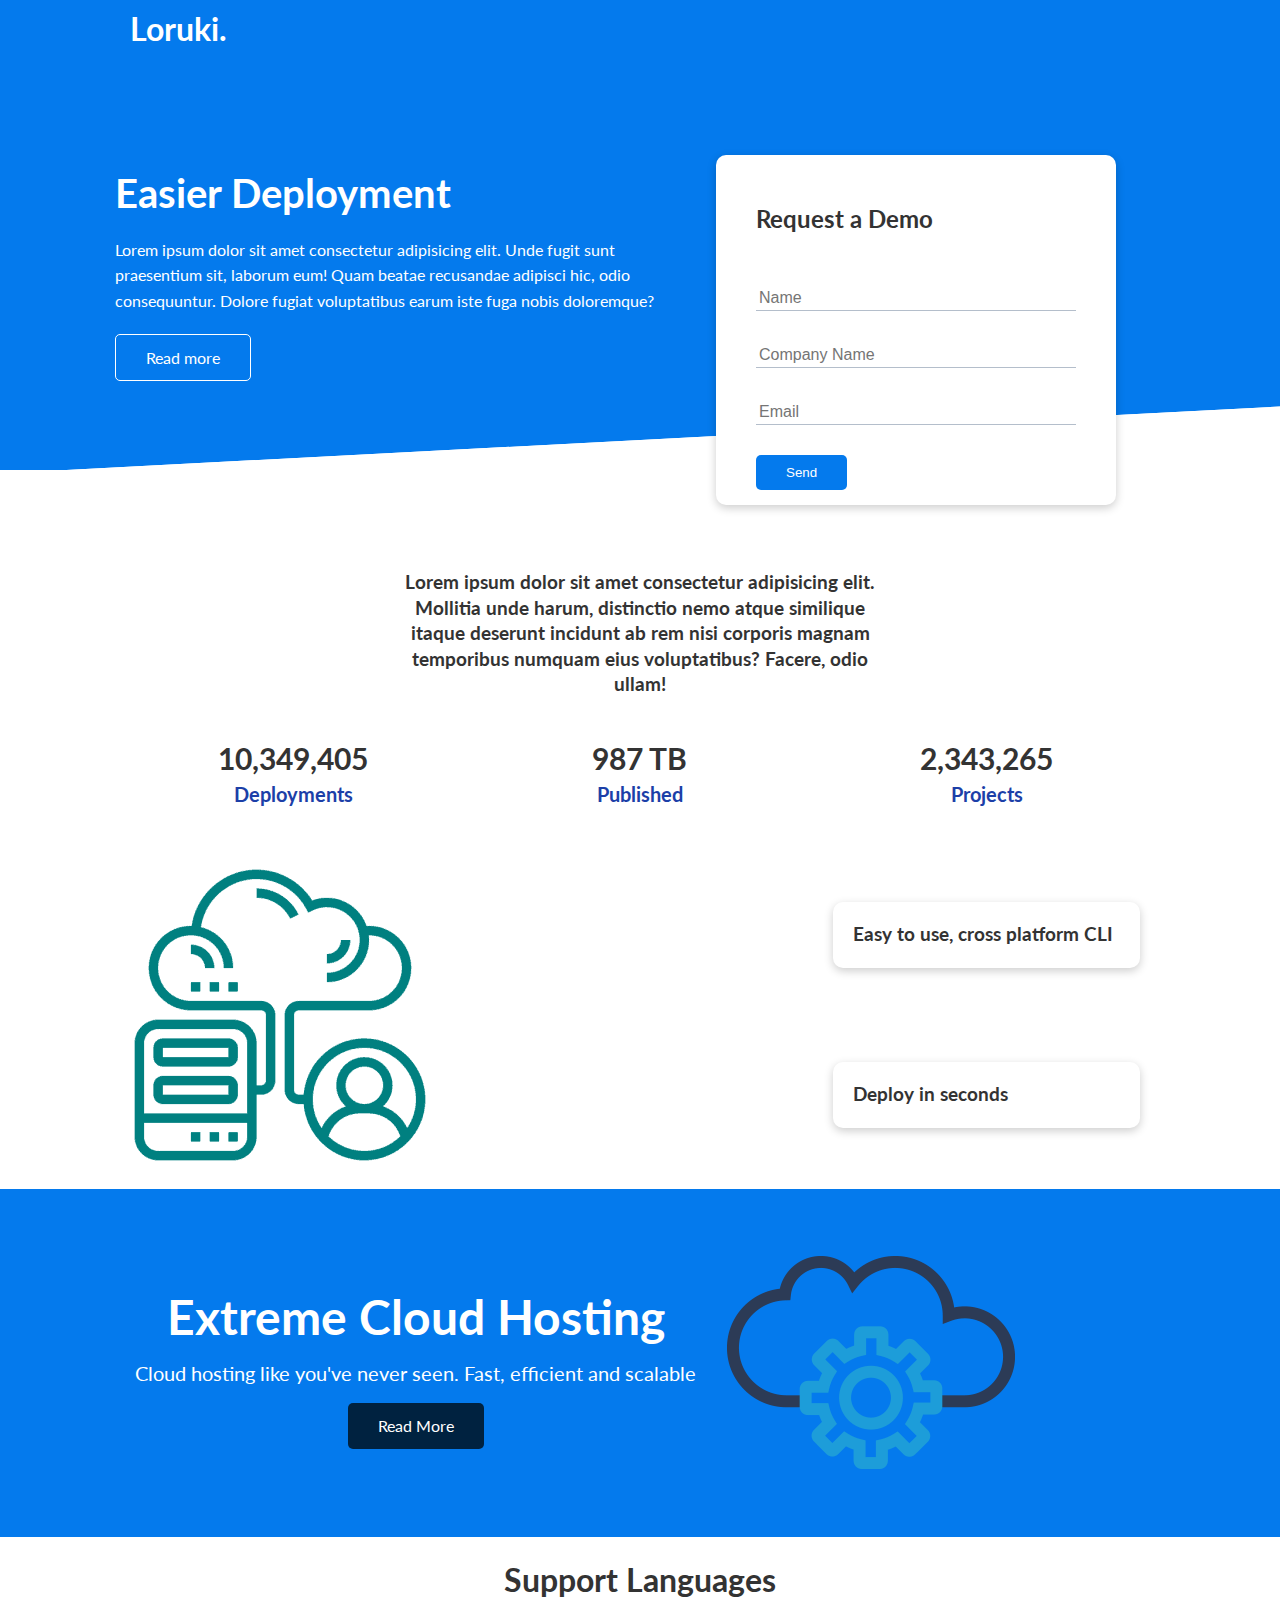
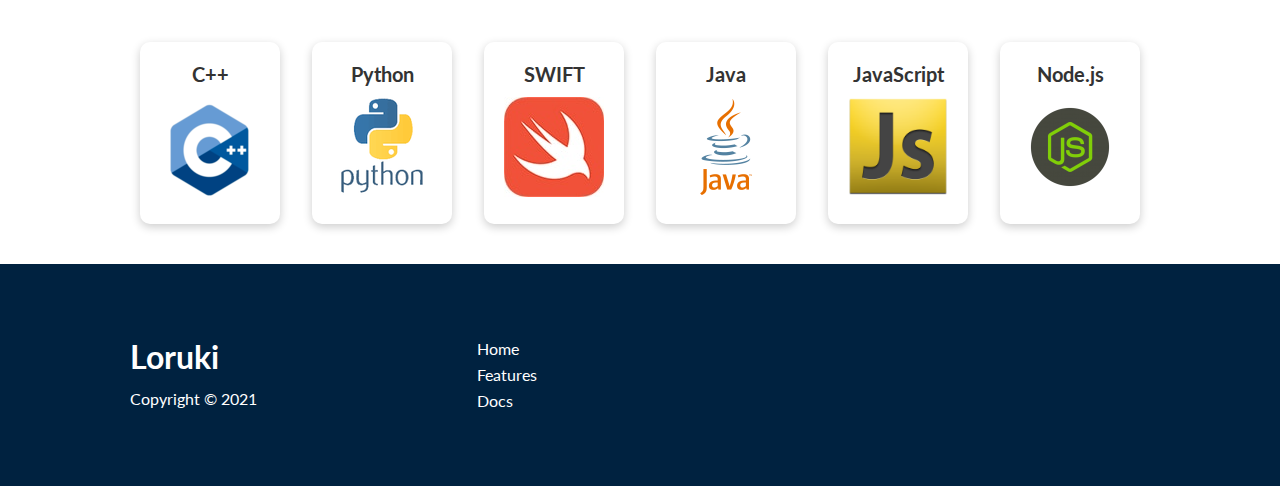
<file: src/index.html>
<!DOCTYPE html>
<html lang="en">
<head>
    <meta charset="UTF-8">
    <meta name="viewport" content="width=device-width, initial-scale=1.0">
    <link rel="stylesheet" href="https://cdnjs.cloudflare.com/ajax/libs/font-awesome/5.15.2/css/all.min.css" integrity="sha512-HK5fgLBL+xu6dm/Ii3z4xhlSUyZgTT9tuc/hSrtw6uzJOvgRr2a9jyxxT1ely+B+xFAmJKVSTbpM/CuL7qxO8w==" crossorigin="anonymous" />
    <link rel="stylesheet" href="../css/utilities.css">
    <link rel="stylesheet" href="../css/style.css">
    <title>Loruki | Cloud hosting For Everyone</title>
</head>
<body>
    <!--Navbar-->
    <div class="navbar"> 
        <div class="container flex" >
            <h1 class="logo">Loruki.</h1>
        </div>
        <nav>
            <ul>
                <li><a href="index.html">Home</a></li>
                <li><a href="feature.html">Features</a></li>
                <li><a href="./docs.html">Docs</a></li>
            </ul>
        </nav>
    </div>
    <!--Showcase-->
    <section class="showcase">
        <div class="container grid">
            <div class="showcase-text">
                <h1>Easier Deployment</h1>
                <p>Lorem ipsum dolor sit amet consectetur adipisicing elit. Unde fugit sunt praesentium sit, laborum eum! Quam beatae recusandae adipisci hic, odio consequuntur. Dolore fugiat voluptatibus earum iste fuga nobis doloremque?
                </p>
                <a href="/src/feature.html" class="btn btn-outline">Read more</a>
            </div>
            <div class="showcase-form card">
                <h2>Request a Demo</h2>
                <form name="contact" method="POST" netlify-honeypot="bot-field" data-netlify="true" action="">
                    <input type="hidden" name="form-name" value="contact">
                    <p class="hidden">
                        <label for="">Don't fill this out if you're human: <input name="bot-field" /></label>
                    </p>
                    <div class="form-control">
                        <input type="text" name="name"
                        placeholder="Name" required />
                    </div>
                    <div class="form-control">
                        <input type="text" name="company"
                        placeholder="Company Name" required />
                    </div>
                    <div class="form-control">
                        <input type="email" name="email"
                        placeholder="Email" required />
                    </div>
                    <input type="submit" value="Send" class="btn btn-primary" />

                </form>
            </div>

        </div>
    </section> <!--Showcase-->
    <!--Stats-->
    <section class="stats">
        <div class="container">
            <h3 class="stats-heading text-center my-1">
                Lorem ipsum dolor sit amet consectetur adipisicing elit. Mollitia unde harum, distinctio nemo atque similique itaque deserunt incidunt ab rem nisi corporis magnam temporibus numquam eius voluptatibus? Facere, odio ullam!
            </h3>
            <div class="grid grid-3 text-center my-4">
                <div>
                    <i class="fas fa-server fa-3x"> </i>
                    <h3>10,349,405</h3>
                    <p class="text-secondary">Deployments</p>
                </div>
                <div>
                    <i class="fas fa-upload fa-3x"> </i>
                    <h3>987 TB</h3>
                    <p class="text-secondary">Published</p>
                </div>
                <div>
                    <i class="fas fa-project-diagram fa-3x"> </i>
                    <h3>2,343,265</h3>
                    <p class="text-secondary">Projects</p>
                </div>


            </div> <!--grid grid-3-->
        </div><!--container-->
    </section><!--Showcase-->
    <!-- Cli -->
    <section class="cli">
       <div class="container grid">
           <img src="../images/cloud-2-300x300.png" alt=""/>
           <div class="card">
               <h3>Easy to use, cross platform CLI</h3>
           </div>
           <div class="card">
               <h3>Deploy in seconds</h3>
           </div>
        </div>
    </section>
    <!-- Cloud -->
    <section class="cloud bg-primary my-2 py-2">
        <div class="container grid">
            <div class="text-center">
                <h2 class="lg">Extreme Cloud Hosting</h2>
                <p class="lead my-1">Cloud hosting like you've never seen.
                    Fast, efficient and scalable
                </p>
                <a href="feature.html" class="btn btn-dark">Read More</a>
            </div>
            <img src="../images/cloud-300.png" alt="">
        </div>
    </section>
    <!-- Languages -->
    <section class="languages">
        <h2 class="md text-center my-2">
            Support Languages
        </h2>
        <div class="container flex">
            <div class="card">
                <h4>C++</h4>
                <img src="../images/c-plus.png" alt="" />
            </div>
            <div class="card">
                <h4>Python</h4>
                <img src="../images/python100.png" alt="" />
            </div>
            <div class="card">
                <h4>SWIFT</h4>
                <img src="../images/swift.jpg" alt="">
            </div>
            <div class="card">
                <h4>Java</h4>
                <img src="../images/programming-language-java.png" alt="" />
            </div>
            <div class="card">
                <h4>JavaScript</h4>
                <img src="../images/javascript-programming-language.png" alt="" />
            </div>
            <div class="card">
                <h4>Node.js</h4>
                <img src="../images/node-js-512-100x100.png" alt="" />
            </div>
        </div>
    </section>
<!-- Footer -->
<footer class="footer bg-dark py-5">
    <div class="container grid grid-3">
        <div>
            <h1>Loruki</h1>
            <p>Copyright &copy; 2021</p>
        </div>
        <nav>
            <ul>
                <li><a href="index.html">Home</a></li>
                <li><a href="feature.html">Features</a></li>
                <li><a href="./docs.html">Docs</a></li>
            </ul>
        </nav>
        <div class="social">
            <a href="#"> <i class="fab fa-github fa-2x"></i> </a>
            <a href="#"> <i class="fab fa-twitter fa-2x"></i> </a>
            <a href="#"> <i class="fab fa-instagram fa-2x"></i> </a>
            <a href="#"> <i class="fab fa-facebook fa-2x"></i> </a>
        </div>
    
    </div>
</footer>
    
</body>
</html>
</file>
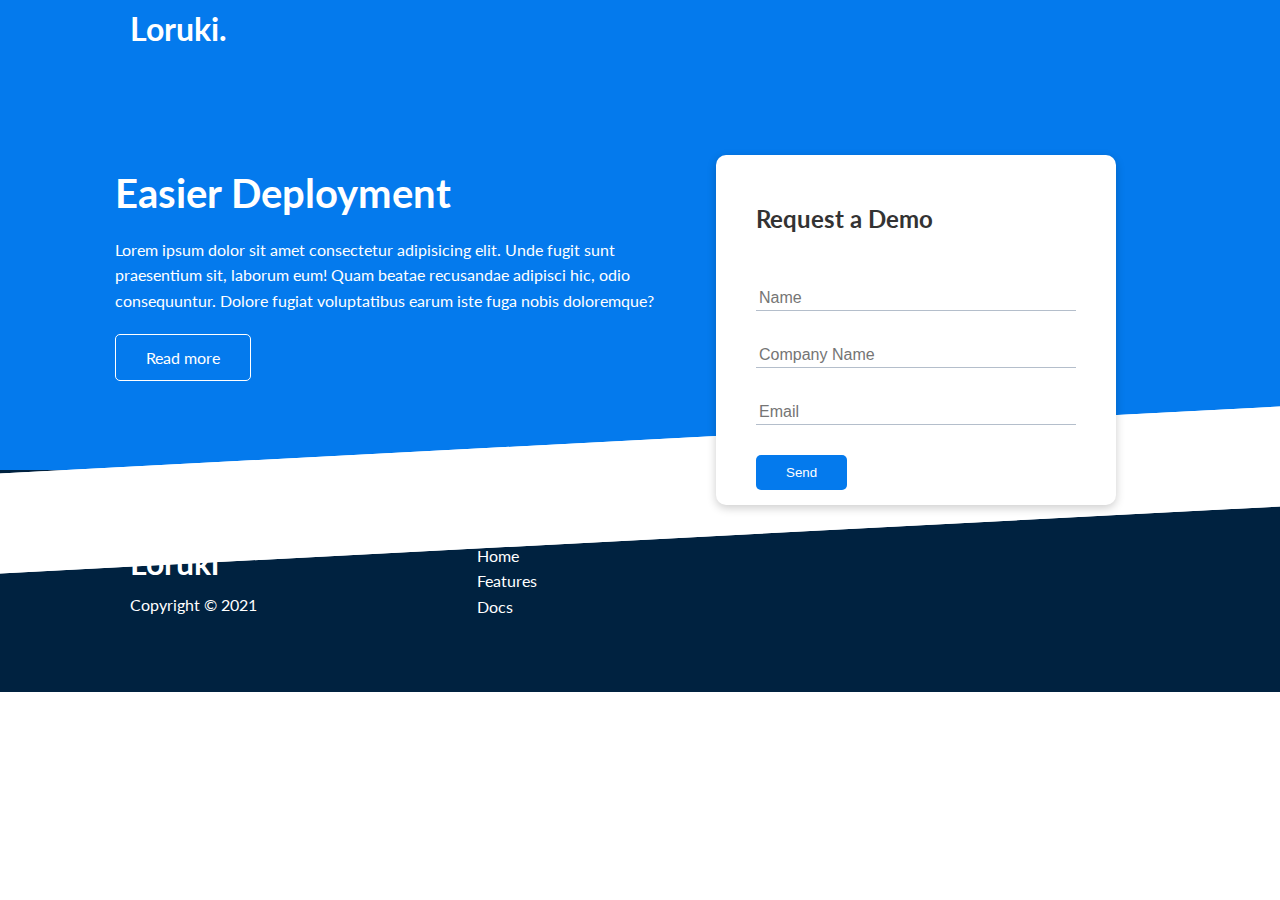
<file: src/about.html>
<!DOCTYPE html>
<html lang="en">
<head>
    <meta charset="UTF-8">
    <meta name="viewport" content="width=device-width, initial-scale=1.0">
    <link rel="stylesheet" href="https://cdnjs.cloudflare.com/ajax/libs/font-awesome/5.15.2/css/all.min.css" integrity="sha512-HK5fgLBL+xu6dm/Ii3z4xhlSUyZgTT9tuc/hSrtw6uzJOvgRr2a9jyxxT1ely+B+xFAmJKVSTbpM/CuL7qxO8w==" crossorigin="anonymous" />
    <link rel="stylesheet" href="../css/utilities.css">
    <link rel="stylesheet" href="../css/style.css">
    <title>Loruki | Cloud hosting For Everyone</title>
</head>
<body>
    <!--Navbar-->
    <div class="navbar"> 
        <div class="container flex" >
            <h1 class="logo">Loruki.</h1>
        </div>
        <nav>
            <ul>
                <li><a href="index.html">Home</a></li>
                <li><a href="feature.html">Features</a></li>
                <li><a href="./docs.html">Docs</a></li>
                <li><a href="./about.html">About</a></li>
             </ul>
        </nav>
    </div>
    <!--Navbar-->

    <!--Showcase-->
    <section class="showcase">
        <div class="container grid">
            <div class="showcase-text">
                <h1>Easier Deployment</h1>
                <p>Lorem ipsum dolor sit amet consectetur adipisicing elit. Unde fugit sunt praesentium sit, laborum eum! Quam beatae recusandae adipisci hic, odio consequuntur. Dolore fugiat voluptatibus earum iste fuga nobis doloremque?
                </p>
                <a href="/src/feature.html" class="btn btn-outline">Read more</a>
            </div>
            <div class="showcase-form card">
                <h2>Request a Demo</h2>
                <form name="contact" method="POST" netlify-honeypot="bot-field" data-netlify="true" action="">
                    <input type="hidden" name="form-name" value="contact">
                    <p class="hidden">
                        <label for="">Don't fill this out if you're human: <input name="bot-field" /></label>
                    </p>
                    <div class="form-control">
                        <input type="text" name="name"
                        placeholder="Name" required />
                    </div>
                    <div class="form-control">
                        <input type="text" name="company"
                        placeholder="Company Name" required />
                    </div>
                    <div class="form-control">
                        <input type="email" name="email"
                        placeholder="Email" required />
                    </div>
                    <input type="submit" value="Send" class="btn btn-primary" />

                </form>
            </div>

        </div>
    </section> 

     <!-- Footer -->
  <footer class="footer bg-dark py-5">
    <div class="container grid grid-3">
        <div>
            <h1>Loruki</h1>
            <p>Copyright &copy; 2021</p>
        </div>
        <nav>
            <ul>
                <li><a href="index.html">Home</a></li>
                <li><a href="feature.html">Features</a></li>
                <li><a href="./docs.html">Docs</a></li>
            </ul>
        </nav>
        <div class="social">
            <a href="#"> <i class="fab fa-github fa-2x"></i> </a>
            <a href="#"> <i class="fab fa-twitter fa-2x"></i> </a>
            <a href="#"> <i class="fab fa-instagram fa-2x"></i> </a>
            <a href="#"> <i class="fab fa-facebook fa-2x"></i> </a>
        </div>
    
    </div>
</footer>
</body>
</html>
</file>
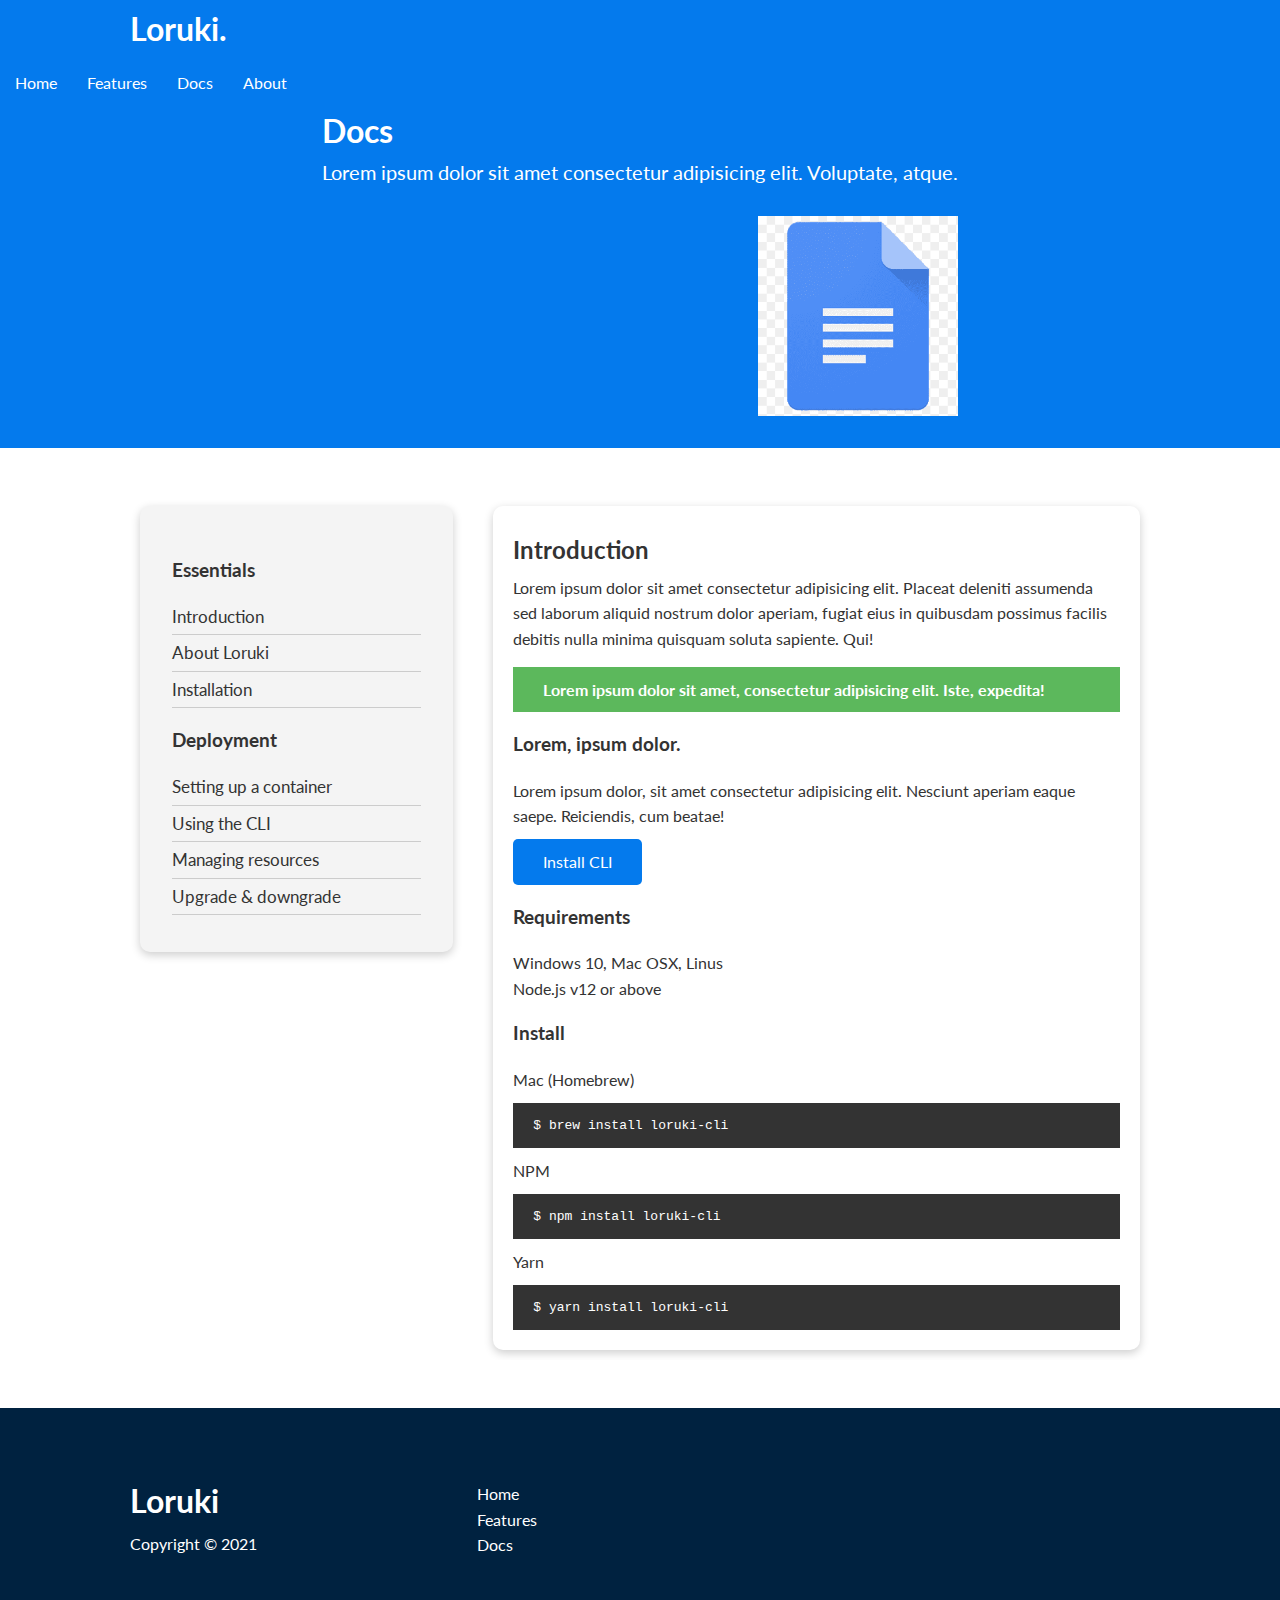
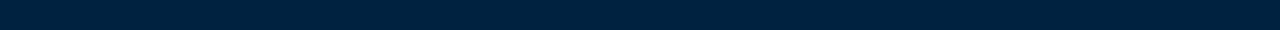
<file: src/docs.html>
<!DOCTYPE html>
<html lang="en">
<head>
    <meta charset="UTF-8">
    <meta name="viewport" content="width=device-width, initial-scale=1.0">
    <link rel="stylesheet" href="https://cdnjs.cloudflare.com/ajax/libs/font-awesome/5.15.2/css/all.min.css" integrity="sha512-HK5fgLBL+xu6dm/Ii3z4xhlSUyZgTT9tuc/hSrtw6uzJOvgRr2a9jyxxT1ely+B+xFAmJKVSTbpM/CuL7qxO8w==" crossorigin="anonymous" />
    <link rel="stylesheet" href="../css/utilities.css">
    <link rel="stylesheet" href="../css/style.css">
    <title>Loruki | Cloud hosting For Everyone</title>
</head>
<body>
    <!--Navbar-->
    <div class="navbar"> 
        <div class="container flex" >
            <h1 class="logo">Loruki.</h1>
        </div>
        <nav>
            <ul>
                <li><a href="index.html">Home</a></li>
                <li><a href="feature.html">Features</a></li>
                <li><a href="./docs.html">Docs</a></li>
                <li><a href="./about.html">About</a></li>
             </ul>
        </nav>
    </div><!--Navbar-->

    <!-- Head -->
    <section class="docs-head bg-primary py-3">
        <div class="container grid">
            <div>
                <h1 class="x1">Docs</h1>
                <p class="lead">
                    Lorem ipsum dolor sit amet consectetur adipisicing elit. Voluptate, atque.
                </p>
            </div>
            <img src="../images/doc348.png" alt="" />
        </div>
    </section>
    <!-- Docs Main -->
    <section class="docs-main my-4">
        <div class="container grid">
            <div class="card bg-light p-3">
                <h3 class="my-2">Essentials</h3>
                <nav>
                    <ul>
                        <li><a href="#">Introduction</a></li>
                        <li><a href="#">About Loruki</a></li>
                        <li><a href="#">Installation</a></li>
                    </ul>
                </nav>
                <h3 class="my-2">Deployment</h3>
                <nav>
                    <ul>
                        <li><a class="text-primary" href="#">Setting up a container</a></li>
                        <li><a href="#">Using the CLI</a></li>
                        <li><a href="#">Managing resources</a></li>
                        <li><a href="#">Upgrade & downgrade</a></li>
                    </ul>
                </nav>
            </div><!-- First Grid Div -->
            <div class="card">
                <h2>Introduction</h2>
                <p>Lorem ipsum dolor sit amet consectetur adipisicing elit. Placeat deleniti assumenda sed laborum aliquid nostrum dolor aperiam, fugiat eius in quibusdam possimus facilis debitis nulla minima quisquam soluta sapiente. Qui!
                </p>

                <div class="alert alert-success">
                    <i class="fas fa-info"></i>
                    Lorem ipsum dolor sit amet, consectetur adipisicing elit. Iste, expedita!
                </div>

                <h3>Lorem, ipsum dolor.</h3>
                <p>Lorem ipsum dolor, sit amet consectetur adipisicing elit. Nesciunt aperiam eaque saepe. Reiciendis, cum beatae!
                </p>
                <a href="#" class="btn btn-primary">Install CLI</a>

                <h3>Requirements</h3>
                <ul>
                    <li>Windows 10, Mac OSX, Linus</li>
                    <li>Node.js v12 or above</li>
                </ul>

                <h3>Install</h3>
                <p>Mac (Homebrew)</p>
                <pre><code>$ brew install loruki-cli</code></pre>
                <p>NPM</p>
                <pre><code>$ npm install loruki-cli</code></pre>
                <p>Yarn</p>
                <pre><code>$ yarn install loruki-cli</code></pre>


            </div>
        </div>
    </section>


   
   <!-- Footer -->
  <footer class="footer bg-dark py-5">
    <div class="container grid grid-3">
        <div>
            <h1>Loruki</h1>
            <p>Copyright &copy; 2021</p>
        </div>
        <nav>
            <ul>
                <li><a href="index.html">Home</a></li>
                <li><a href="feature.html">Features</a></li>
                <li><a href="./docs.html">Docs</a></li>
            </ul>
        </nav>
        <div class="social">
            <a href="#"> <i class="fab fa-github fa-2x"></i> </a>
            <a href="#"> <i class="fab fa-twitter fa-2x"></i> </a>
            <a href="#"> <i class="fab fa-instagram fa-2x"></i> </a>
            <a href="#"> <i class="fab fa-facebook fa-2x"></i> </a>
        </div>
    
    </div>
</footer>
    
</body>
</html>
</file>
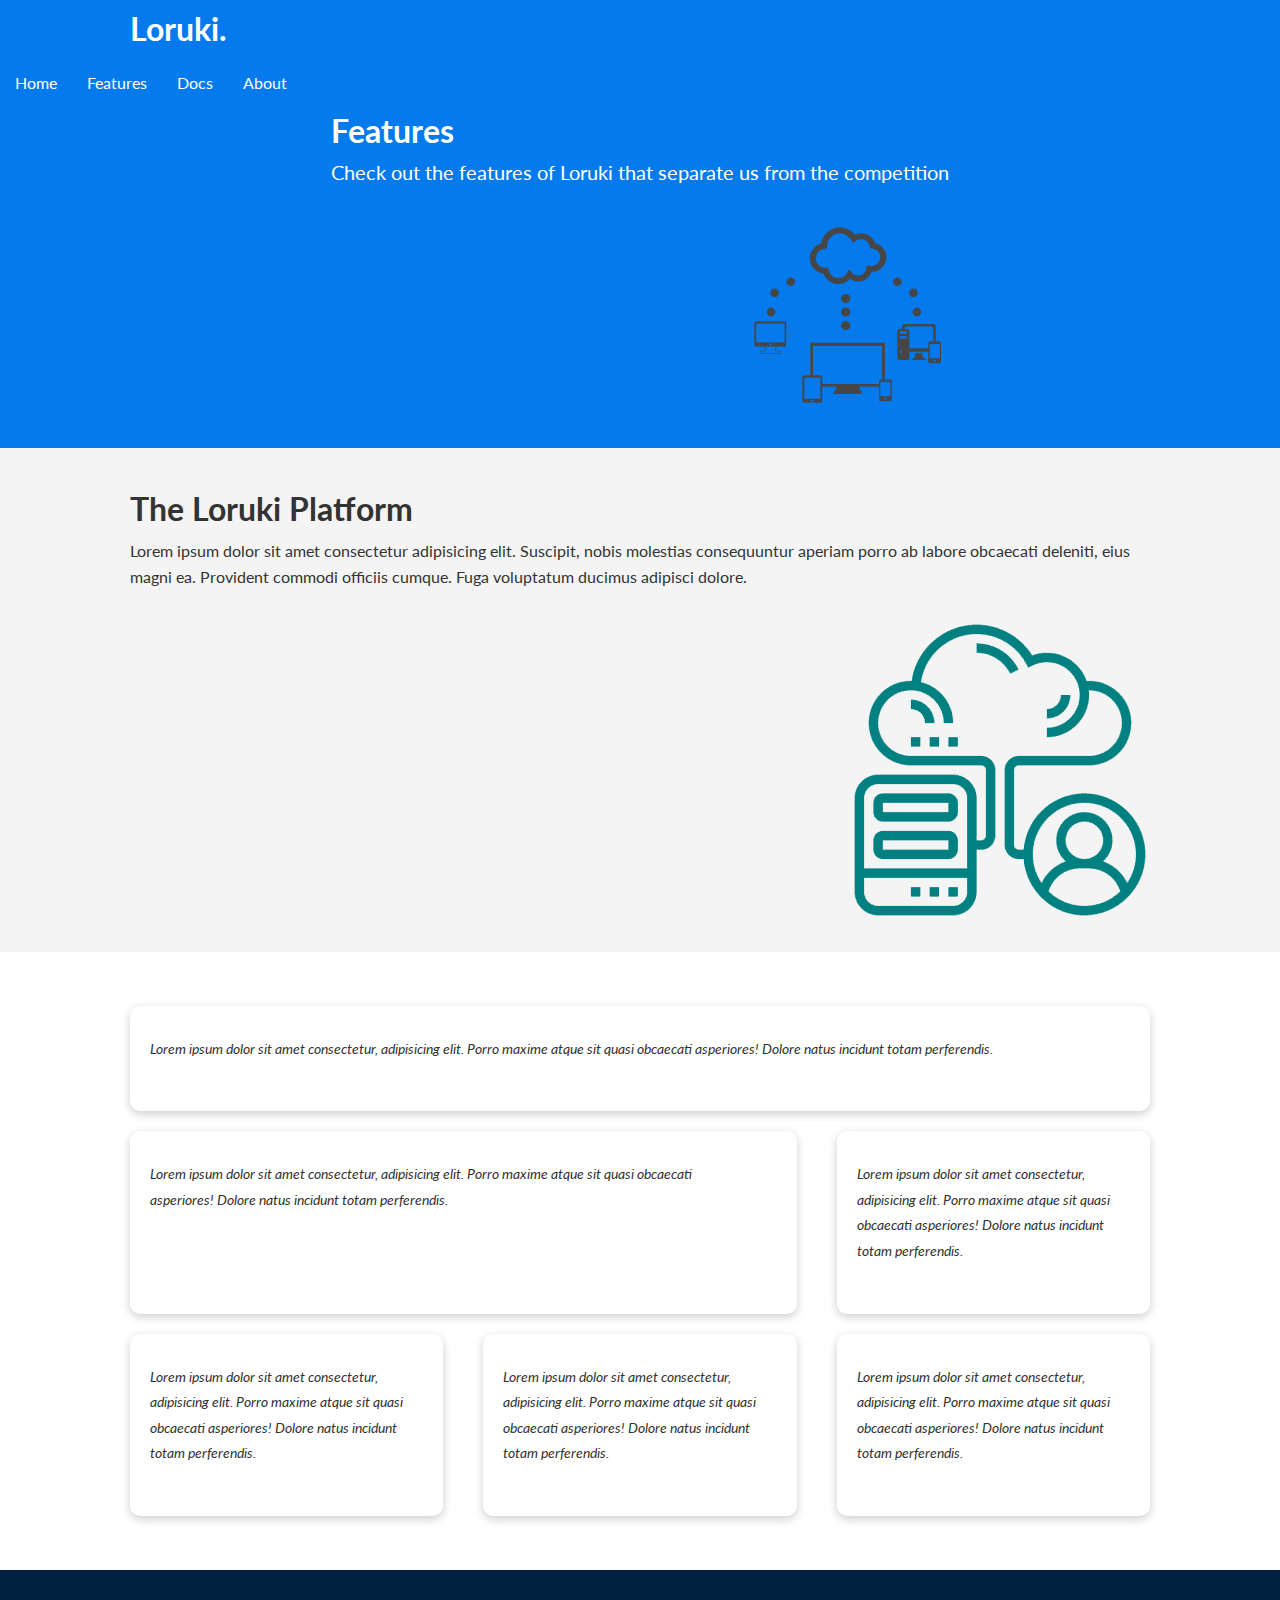
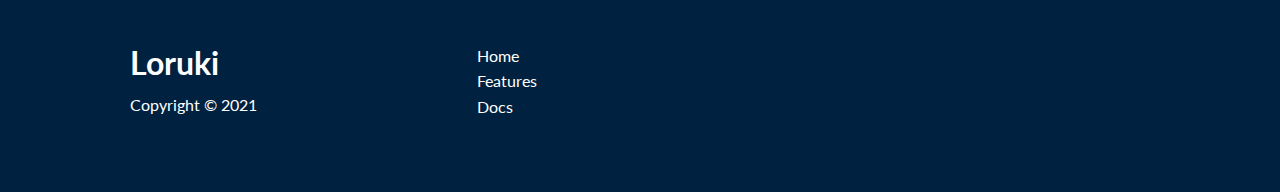
<file: src/feature.html>
<!DOCTYPE html>
<html lang="en">
<head>
    <meta charset="UTF-8">
    <meta name="viewport" content="width=device-width, initial-scale=1.0">
    <link rel="stylesheet" href="https://cdnjs.cloudflare.com/ajax/libs/font-awesome/5.15.2/css/all.min.css" integrity="sha512-HK5fgLBL+xu6dm/Ii3z4xhlSUyZgTT9tuc/hSrtw6uzJOvgRr2a9jyxxT1ely+B+xFAmJKVSTbpM/CuL7qxO8w==" crossorigin="anonymous" />
    <link rel="stylesheet" href="../css/utilities.css">
    <link rel="stylesheet" href="../css/style.css">
    <title>Loruki | Cloud hosting For Everyone</title>
</head>
<body>
    <!--Navbar-->
    <div class="navbar"> 
        <div class="container flex" >
            <h1 class="logo">Loruki.</h1>
        </div>
        <nav>
            <ul>
                <li><a href="index.html">Home</a></li>
                <li><a href="feature.html">Features</a></li>
                <li><a href="./docs.html">Docs</a></li>
                <li><a href="./about.html">About</a></li>
            </ul>
        </nav>
    </div><!--Navbar-->

    <!-- Head -->
    <section class="features-head bg-primary py-3">
        <div class="container grid">
            <div>
                <h1 class="x1">Features</h1>
                <p class="lead">
                    Check out the features of Loruki that 
                    separate us from the competition
                </p>
            </div>
            <img src="../images/cloud-system-300.png" alt="" />
        </div>
    </section>

    <!-- Sub head-->
    <section class="features-sub-head bg-light py-3">
        <div class="container grid">
            <div>
                <h1 class="md">The Loruki Platform</h1>
                <p >
                    Lorem ipsum dolor sit amet consectetur adipisicing elit. Suscipit, nobis molestias consequuntur aperiam porro ab labore obcaecati deleniti, eius magni ea. Provident commodi officiis cumque. Fuga voluptatum ducimus adipisci dolore.
                </p>
            </div>
            <img src="../images/cloud-2-300x300.png" alt="" />
        </div>
    </section>

   <section class="features-main my-2">
       <div class="container grid grid-3">
           <div class="card flex">
               <i class="fas fa-server fa-3x">
                   <p>Lorem ipsum dolor sit amet consectetur, adipisicing elit. Porro maxime atque sit quasi obcaecati asperiores! Dolore natus incidunt totam perferendis.
                  </p>
               </i>
           </div>
           <div class="card flex">
            <i class="fas fa-database fa-3x">
                <p>Lorem ipsum dolor sit amet consectetur, adipisicing elit. Porro maxime atque sit quasi obcaecati asperiores! Dolore natus incidunt totam perferendis.
               </p>
            </i>
        </div>
        <div class="card flex">
            <i class="fas fa-power-off fa-3x">
                <p>Lorem ipsum dolor sit amet consectetur, adipisicing elit. Porro maxime atque sit quasi obcaecati asperiores! Dolore natus incidunt totam perferendis.
               </p>
            </i>
        </div>
        <div class="card flex">
            <i class="fas fa-upload fa-3x">
                <p>Lorem ipsum dolor sit amet consectetur, adipisicing elit. Porro maxime atque sit quasi obcaecati asperiores! Dolore natus incidunt totam perferendis.
               </p>
            </i>
        </div>
        <div class="card flex">
            <i class="fas fa-download fa-3x">
                <p>Lorem ipsum dolor sit amet consectetur, adipisicing elit. Porro maxime atque sit quasi obcaecati asperiores! Dolore natus incidunt totam perferendis.
               </p>
            </i>
        </div>
        <div class="card flex">
            <i class="fas fa-laptop-code fa-3x">
                <p>Lorem ipsum dolor sit amet consectetur, adipisicing elit. Porro maxime atque sit quasi obcaecati asperiores! Dolore natus incidunt totam perferendis.
               </p>
            </i>
        </div>
       </div>
   </section>
   <!-- Footer -->
  <footer class="footer bg-dark py-5">
    <div class="container grid grid-3">
        <div>
            <h1>Loruki</h1>
            <p>Copyright &copy; 2021</p>
        </div>
        <nav>
            <ul>
                <li><a href="index.html">Home</a></li>
                <li><a href="feature.html">Features</a></li>
                <li><a href="./docs.html">Docs</a></li>
            </ul>
        </nav>
        <div class="social">
            <a href="#"> <i class="fab fa-github fa-2x"></i> </a>
            <a href="#"> <i class="fab fa-twitter fa-2x"></i> </a>
            <a href="#"> <i class="fab fa-instagram fa-2x"></i> </a>
            <a href="#"> <i class="fab fa-facebook fa-2x"></i> </a>
        </div>
    
    </div>
</footer>
    
</body>
</html>
</file>
<file: css/utilities.css>
/* ultilities */
.container {
  max-width: 1100px;
  margin: 0 auto;
  overflow: auto;
  padding: 0 40px;
}
.card {
  background-color: #fff;
  color: #333;
  border-radius: 10px;
  box-shadow: 0 3px 10px rgba(0, 0, 0, 0.2);
  padding: 20px;
  margin: 10px;
}
.btn {
  display: inline-block;
  padding: 10px 30px;
  cursor: pointer;
  background-color: var(--primary-color);
  color: #fff;
  border: none;
  border-radius: 5px;
}
.btn:hover {
  transform: scale(0.98);
}
.btn-outline {
  background-color: transparent;
  border: 1px #fff solid;
}
/* Backgrounds & Colored buttons */
.bg-primary,
.btn-primary {
  background-color: var(--primary-color);
  color: #fff;
}
.bg-secondary,
.btn-secondary {
  background-color: var(--secondary-color);
  color: #fff;
}
.bg-dark,
.btn-dark {
  background-color: var(--dark-color);
  color: #fff;
}
.bg-light,
.btn-light {
  background-color: var(--light-color);
  color: #333;
}
.bg-primary a,
.btn-primary a,
.bg-secondary a,
.btn-secondary a,
.bg-dark a,
.btn-dark a,
.bg-light a,
.btn-light a {
  color: #fff;
}
/* Text Colors */

.text-primary {
  color: var(--primary-color);
}

.text-secondary {
  color: var(--secondary-color);
}

.text-dark {
  color: var(--dark-color);
}

.text-light {
  color: var(--light-color);
}

/* Text Sizes */
.lead {
  font-size: 20px;
}
.sm {
  font-size: 1rem;
}
.md {
  font-size: 2rem;
}
.lg {
  font-size: 3rem;
}
.xl {
  font: size 4rem;
}

.text-center {
  text-align: center;
}

/* Alert */
.alert {
  background-color: var(--light-color);
  padding: 10px 20px;
  font-weight: bold;
  margin: 15px 0;
}
.alert i {
  margin-right: 10px;
}
.alert-success {
  background-color: var(--success-color);
  color: #fff;
}
.alert-error {
  background-color: var(--error-color);
  color: #fff;
}

.flex {
  display: flex;
  justify-content: space-between;
  align-items: space-between;
  height: 100%;
}
.grid {
  display: grid;
  grid-template-columns: repear(2, 1fr);
  gap: 20px;
  justify-content: center;
  align-items: center;
  height: 100%;
}
.grid-3 {
  grid-template-columns: repeat(3, 1fr);
}
/* Margin */
.my-1 {
  margin: 1rem 0;
}
.my-2 {
  margin: 1.5rem 0;
}
.my-3 {
  margin: 2rem 0;
}
.my-4 {
  margin: 3rem 0;
}
.my-5 {
  margin: 4rem 0;
}

.m-1 {
  margin: 1rem;
}
.m-2 {
  margin: 1.5rem;
}
.m-3 {
  margin: 2rem;
}
.m-4 {
  margin: 3rem;
}
.m-5 {
  margin: 4rem;
}

/* Padding */
.py-1 {
  padding: 1rem 0;
}
.py-2 {
  padding: 1.5rem 0;
}
.py-3 {
  padding: 2rem 0;
}
.py-4 {
  padding: 3rem 0;
}
.py-5 {
  padding: 4rem 0;
}

.p-1 {
  padding: 1rem;
}
.p-2 {
  padding: 1.5rem;
}
.p-3 {
  padding: 2rem;
}
.p-4 {
  padding: 3rem;
}
.p-5 {
  padding: 4rem;
}
</file>
<file: css/style.css>
@import url("https://fonts.googleapis.com/css2?family=Lato:wght@300&display=swap");
:root {
  --primary-color: #047aed;
  --secondary-color: #1c3fa8;
  --dark-color: #002240;
  --light-color: #f4f4f4;
  --success-color: #5cb85c;
  --error-color: #d9534f;
}
* {
  box-sizing: border-box;
  padding: 0;
  margin: 0;
}
body {
  font-family: "lato", sans-serif;
  color: #333;
  line-height: 1.6em;
}
ul {
  list-style-type: none;
}
a {
  text-decoration: none;
}

h1,
h2 {
  font-weight: 300px;
  line-height: 1.2em;
  margin: 10px 0;
}

p {
  margin: 10px 0;
}

image {
  width: 100%;
}
code,
pre {
  background-color: #333;
  color: #fff;
  padding: 10px;
}
.hidden {
  visibility: hidden;
  height: 0;
}
/* navbar */
.navbar {
  background-color: var(--primary-color);
  color: #fff;
  height: 70px;
}
.navbar ul {
  display: flex;
}
.navbar a {
  color: #fff;
  padding: 10px;
  margin: 0 5px;
}
.navbar a:hover {
  border-bottom: 2px #fff solid;
}
.navbar .flex {
  justify-content: space-between;
}
/*  showcase */
.showcase {
  height: 400px;
  background-color: var(--primary-color);
  color: #fff;
  position: relative;
}
.showcase h1 {
  font-size: 40px;
}
.showcase p {
  margin: 20px 0;
}
.showcase .grid {
  overflow: visible;
  grid-template-columns: 55% 45%;
  gap: 30px;
}
.showcase-text {
  animation: slideInFromLeft 1s ease-in;
}

.showcase-form {
  position: relative;
  top: 60px;
  height: 350px;
  width: 400px;
  padding: 40px;
  z-index: 100;
  animation: slideInFromRight 1s ease-in;
}
.showcase-form .form-control {
  margin: 30px 0;
}
.showcase-form input[type="text"],
.showcase-form input[type="email"] {
  border: 0;
  border-bottom: 1px solid #b4becb;
  width: 100%;
  padding: 3px;
  font-size: 16px;
}
.showcase-form input:focus {
  outline: none;
}
.showcase::before,
.showcase::after {
  content: "";
  position: absolute;
  height: 100px;
  bottom: -70px;
  right: 0;
  left: 0;
  background-color: #fff;
  transform: skewY(-3deg);
  -webkit-transform: skewY(-3deg);
  -moz-transform: skewY(-3deg);
  -ms-transform: skewY(-3deg);
}
/*  Stats */
.stats {
  padding-top: 100px;
  animation: slideInFromBottom 1s ease-in;
}
.stats-heading {
  max-width: 500px;
  margin: auto;
}
.stats .grid h3 {
  font-size: 30px;
}
.stats .grid p {
  font-size: 20px;
  font-weight: bold;
}

/* CLi */
.cli .grid {
  grid-template-columns: repeat(3, 1fr);
  grid-template-rows: repeat(2, 1fr);
}
.cli .grid > :first-child {
  grid-column: 1 / span 2;
  grid-row: 1 / span 2;
}

/* Cloud */
.cloud .grid {
  grid-template-columns: 4fr 3fr;
}
/* Language */
.languages .flex {
  flex-wrap: wrap;
}
.languages .card {
  text-align: center;
  margin: 18px 10px 40px;
  transition: transform 0.2s ease-in;
}
.languages .card h4 {
  font-size: 20px;
  margin-bottom: 10px;
}
.languages .card:hover {
  transform: translateY(-15px);
}

/* Features */
.features-head img,
.docs-head img {
  width: 200px;
  justify-self: flex-end;
}
.features-sub-head img {
  width: 300px;
  justify-self: flex-end;
}

.features-main .card > i {
  margin-right: 20px;
}
.features-main .grid {
  padding: 30px;
}
.features-main .grid > *:first-child {
  grid-column: 1 / span 3;
}
.features-main .grid > *:nth-child(2) {
  grid-column: 1 / span 2;
}
.features-main p {
  font-size: 14px;
  font-weight: 400;
}
/* Docs */
.docs-main h3 {
  margin: 20px 0;
}

.docs-main .grid {
  grid-template-columns: 1fr 2fr;
  align-items: flex-start;
}
.docs-main nav li {
  font-size: 17px;
  padding-bottom: 5px;
  margin-bottom: 5px;
  border-bottom: 1px #ccc solid;
}
.docs-main nav a {
  color: #333;
}
.docs-main a:hover {
  font-weight: bold;
}

/* Footer */
.footer .social a {
  margin: 0 10px;
}
/* Animation */
@keyframes slideInFromLeft {
  0% {
    transform: translateX(-100%);
  }
  100% {
    transform: translateX(0);
  }
}
@keyframes slideInFromRight {
  0% {
    transform: translateX(100%);
  }
  100% {
    transform: translateX(0);
  }
}
@keyframes slideInFromTop {
  0% {
    transform: translateY(-100%);
  }
  100% {
    transform: translateY(0);
  }
}
@keyframes slideInFromBottom {
  0% {
    transform: translateY(100%);
  }
  100% {
    transform: translateY(0);
  }
}

/* Tablets and under */
@media (max-width: 768px) {
  .grid,
  .showcase .grid,
  .stats .grid,
  .cli .grid,
  .cloud .grid,
  .features-main .grid,
  .docs-main .grid {
    grid-template-columns: 1fr;
    grid-template-rows: 1fr;
  }
  .showcase {
    height: auto;
  }
  .showcase-text {
    text-align: center;
    margin-top: 40px;
    animation: slideInFromTop 1s ease-in;
  }
  .showcase-form {
    justify-self: center;
    margin: auto;
    animation: slideInFromBottom 1s ease-in;
  }
  .cli .grid > :first-child {
    grid-column: 1;
    grid-row: 1;
  }
  .features-head,
  .features-sub-head,
  .docs-head {
    text-align: center;
  }
  .features-head img,
  .features-sub-head img,
  .docs-head img {
    justify-self: center;
  }
  .features-main .grid > *:first-child,
  .features-main .grid > *:nth-child(2) {
    grid-column: 1;
  }
}

/* Mobile */
@media (max-width: 500px) {
  .navbar {
    height: 110px;
  }
  .navbar .flex {
    flex-direction: column;
  }
  .navbar ul {
    padding: 10px;
    background-color: rgba(0, 0, 0, 0.1);
  }
}
</file>
